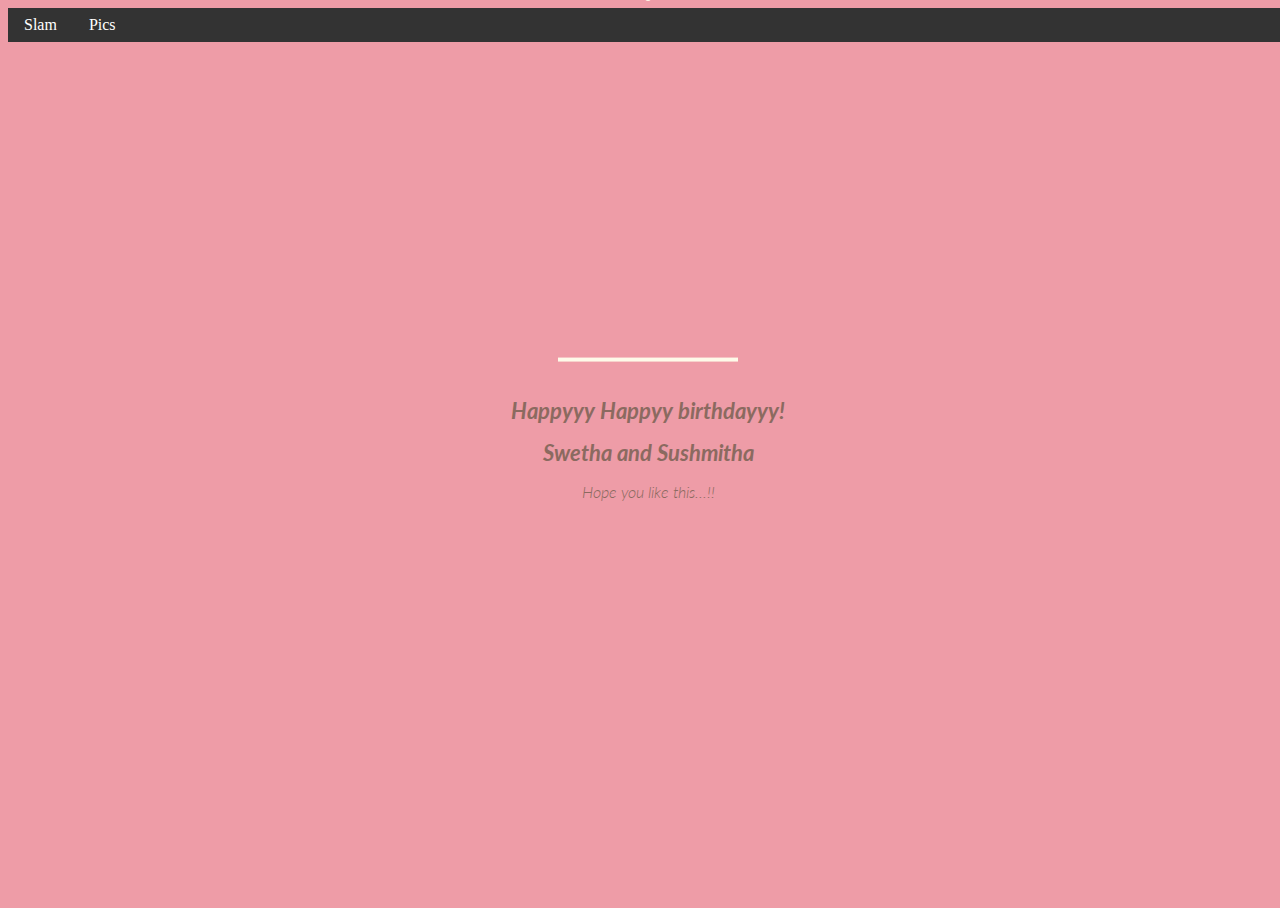
<file: index.html>
<!DOCTYPE html>
<html lang="en" dir="ltr">
  <head>
    <meta charset="utf-8">
    <title>front</title>
      <link rel="stylesheet" href="style1.css">
      <style>
      ul {
      list-style-type: none;
      margin: 0;
      padding: 0;
      overflow: hidden;
      background-color: #333;
      }

     li {
      float: left;
     }

     li a {
    display: block;
    color: white;
    text-align: center;
    padding:8px 16px;
    text-decoration: none;
    }

   li a:hover {
    background-color: #111;
   }
</style>
  </head>
  <body>
    <ul>
     <li><a href="index3.html" class="button">Slam</a></li>
     <li><a href="index2.html" class="button">Pics</a></li>
    </ul>
       <div class="velas">
        <div class="fuego"></div>
        <div class="fuego"></div>
        <div class="fuego"></div>
        <div class="fuego"></div>
        <div class="fuego"></div>
    </div>
    <svg id="cake" version="1.1" x="0px" y="0px" width="200px" height="500px" viewBox="0 0 200 500" enable-background="new 0 0 200 500" xml:space="preserve">
        <path fill="#a88679" d="M173.667-13.94c-49.298,0-102.782,0-147.334,0c-3.999,0-4-16.002,0-16.002
    		c44.697,0,96.586,0,147.334,0C177.667-29.942,177.668-13.94,173.667-13.94z">
            <animate id="bizcocho_3" attributeName="d" calcMode="spline" keySplines="0 0 1 1; 0 0 1 1" begin="relleno_2.end" dur="0.3s" fill="freeze" values="
                              M173.667-13.94c-49.298,0-102.782,0-147.334,0c-3.999,0-4-16.002,0-16.002
    		c44.697,0,96.586,0,147.334,0C177.667-29.942,177.668-13.94,173.667-13.94z
                              ;
                              M173.667,411.567c-47.995,12.408-102.955,12.561-147.334,0
    		c-3.848-1.089-0.189-16.089,3.661-15.002c44.836,12.66,90.519,12.753,139.427,0.07
    		C173.293,395.631,177.541,410.566,173.667,411.567z
                              ;
                              M173.667,427.569c-49.795,0-101.101,0-147.334,0c-3.999,0-4-16.002,0-16.002
    		c46.385,0,97.539,0,147.334,0C177.668,411.567,177.667,427.569,173.667,427.569z
                              " />
        </path>
        <path fill="#8b6a60" d="M100-178.521c1.858,0,3.364,1.506,3.364,3.363c0,0,0,33.17,0,44.227
    		c0,19.144,0,57.431,0,76.574c0,10.152,0,40.607,0,40.607c0,1.858-1.506,3.364-3.364,3.364l0,0c-1.858,0-3.364-1.506-3.364-3.364c0,0,0-30.455,0-40.607c0-19.144,0-57.432,0-76.575c0-11.057,0-44.226,0-44.226C96.636-177.015,98.142-178.521,100-178.521
    		L100-178.521z">
            <animate id="relleno_2" attributeName="d" calcMode="spline" keySplines="0 0 1 1; 0 0 1 1; 0 0 0.58 1" begin="bizcocho_2.end" dur="0.5s" fill="freeze" values="
                              M100-178.521c1.858,0,3.364,1.506,3.364,3.363c0,0,0,33.17,0,44.227
    		c0,19.144,0,57.431,0,76.574c0,10.152,0,40.607,0,40.607c0,1.858-1.506,3.364-3.364,3.364l0,0c-1.858,0-3.364-1.506-3.364-3.364c0,0,0-30.455,0-40.607c0-19.144,0-57.432,0-76.575c0-11.057,0-44.226,0-44.226C96.636-177.015,98.142-178.521,100-178.521
    		L100-178.521z
                              ;
                              M100,267.257c1.858,0,3.364,1.506,3.364,3.363c0,0,0,33.17,0,44.227
    		c0,19.143,0,57.43,0,76.574c0,10.151,0,40.606,0,40.606c0,1.858-1.506,3.364-3.364,3.364l0,0c-1.858,0-3.364-1.506-3.364-3.364
    		c0,0,0-30.455,0-40.606c0-19.145,0-57.432,0-76.576c0-11.057,0-44.225,0-44.225C96.636,268.763,98.142,267.257,100,267.257
    		L100,267.257z
                              ;
                              M93.928,405.433c-0.655,6.444-0.102,9.067,2.957,11.798c0,0,8.083,5.571,16.828,3.503
    		c18.629-4.406,43.813,6.194,50.792,7.791c14.75,3.375,9.162,6.867,9.162,6.867c-2.412,2.258-58.328,0-73.667,0l0,0
    		c-1.858,0-69.995,2.133-73.667,0c0,0-3.337-2.439,6.172-5.992c11.375-4.25,52.875,8.822,47.139-9.442
    		c-6.333-20.167,5.226-21.514,5.226-21.514c3.435-0.915,12.78-6.663,10.923-0.546L93.928,405.433z
                              ;
                              M102.242,427.569c5.348,0,14.079,0,17.462,0c0,0,17.026,0,27.504,0
    		c19.143,0,20.39-3.797,26.459,0c3,1.877,0,7.823,0,7.823c-2.412,2.258-58.328,0-73.667,0l0,0c-1.858,0-67.187,0-73.667,0
    		c0,0-4.125-4.983,0-7.823c5.201-3.58,16.085,0,23.725,0c8.841,0,20.762,0,20.762,0c3.686,0,8.597,0,19.511,0H102.242z
                              " />
        </path>
        <path fill="#a88679" d="M173.667-15.929c-46.512,0-105.486,0-147.334,0c-3.999,0-4-16.002,0-16.002
    		c43.566,0,97.96,0,147.334,0C177.667-31.931,177.666-15.929,173.667-15.929z">
            <animate id="bizcocho_2" attributeName="d" calcMode="spline" keySplines="0 0 1 1; 0 0 1 1; 0.25 0 0.58 1" begin="relleno_1.end" dur="0.5s" fill="freeze" values="
                              M173.667-15.929c-46.512,0-105.486,0-147.334,0c-3.999,0-4-16.002,0-16.002
    		c43.566,0,97.96,0,147.334,0C177.667-31.931,177.666-15.929,173.667-15.929z
                              ;
                              M173.434,445.393c-47.269,8.001-105.245,8.001-147.334,0c-3.929-0.747-0.692-16.543,3.243-15.824
    		c43.828,8.001,92.165,8.001,140.739,0C174.029,428.918,177.377,444.726,173.434,445.393z
                              ;
                              M173.667,449.514c-47.576-5.454-102.799-5.744-147.333,0c-3.966,0.512-3.938-15.297,0-16.002
    		c43.683-7.823,97.646-8.026,147.333,0C177.616,434.15,177.642,449.969,173.667,449.514z
                              ;
                              M173.667,451.394c-49.298,0-102.782,0-147.334,0c-3.999,0-4-16.002,0-16.002
    		c44.697,0,96.586,0,147.334,0C177.667,435.392,177.668,451.394,173.667,451.394z
                              " />
        </path>
        <path fill="#8b6a60" d="M101.368-73.685c0,12.164,0,15.18,0,28.519c0,22.702,0-13.661,0,8.304c0,14.48,0,18.233,0,30.512
    		c0,1.753-2.958,1.847-2.958,0c0-12.68,0-16.277,0-30.401c0-21.983,0,11.66,0-8.305c0-13.027,0-15.992,0-28.628
    		C98.411-75.883,101.368-75.592,101.368-73.685z">
            <animate id="relleno_1" attributeName="d" calcMode="spline" keySplines="0 0 1 1; 0 0 1 1; 0 0 0.6 1" begin="bizcocho_1.end" dur="0.5s" fill="freeze" values="
                              M101.368-73.685c0,12.164,0,15.18,0,28.519c0,22.702,0-13.661,0,8.304c0,14.48,0,18.233,0,30.512
    		c0,1.753-2.958,1.847-2.958,0c0-12.68,0-16.277,0-30.401c0-21.983,0,11.66,0-8.305c0-13.027,0-15.992,0-28.628
    		C98.411-75.883,101.368-75.592,101.368-73.685z
                              ;
                              M101.368,350.885c0,12.164,0,65.18,0,78.518c0,22.703,0-33.66,0-11.695c0,14.48,0,28.232,0,40.512
    		c0,1.753-2.958,1.847-2.958,0c0-12.68,0-26.277,0-40.402c0-21.982,0,31.66,0,11.695c0-13.027,0-65.992,0-78.627
    		C98.411,348.686,101.368,348.977,101.368,350.885z
                              ;
                              M128.38,447.567c37.626,6.312,39.303,13.658,26.833,12.833c-22.653-1.499-13.636-0.831-23.302-0.831
    		c-14.48,0-17.884,0-30.163,0c-2.087,0-2.068,0-3.915,0c-13.333,0-8.963,0-23.088,0c-11.668,0-14.062,5.995-27.532,1.164
    		c-12.629-4.529,38.667-3.167,46.833-17.333C100.077,432.94,105.546,443.736,128.38,447.567z
                              ;
                              M173.667,451.394c2.875,0,2.997,9.257,0,9.131c-22.662-0.956-32.09-0.956-41.756-0.956
    		c-14.48,0-17.884,0-30.163,0c-2.087,0-2.068,0-3.915,0c-13.333,0-8.963,0-23.088,0c-11.668,0-34.99-0.294-48.412,1.831
    		c-4.109,0.65-3.01-10.006,0-10.006C37.129,451.394,149.379,451.394,173.667,451.394z
                              " />
        </path>
        <path fill="#a88679" d="M173.667,21.571c-33.174,0-111.467,0-147.334,0c-4,0-4-16.002,0-16.002c39.836,0,105.982,0,147.334,0
    		C177.668,5.569,177.667,21.571,173.667,21.571z">
            <animate id="bizcocho_1" attributeName="d" calcMode="spline" keySplines="0 0 1 1; 0 0 1 1; 0 0 1 1; 0.25 0 1 1; 0 0 1 1; 0.25 0 0.6 1" begin="2s" dur="0.8s" fill="freeze" values="
                              M173.667,21.571c-33.174,0-111.467,0-147.334,0c-4,0-4-16.002,0-16.002c39.836,0,105.982,0,147.334,0
    		C177.668,5.569,177.667,21.571,173.667,21.571z
                              ;
                              M173.667,459.569c-33.197,16.002-110.782,16.002-147.334,0c-3.664-1.604,1.614-15.617,5.337-14.153
    		c40.702,16.002,94.289,16.104,136.505,0.103C171.917,444.1,177.271,457.832,173.667,459.569z
                              ;
                              M171.817,475.571c-39.361-3.001-105.438-2.571-143.556,0c-3.991,0.27-7.377-14.736-3.387-15.014
    		c41.553-2.888,104.421-3.121,150.51-0.233C179.378,460.574,175.806,475.875,171.817,475.571z
                              ;
                              M171.817,459.564c-38.8-12.188-104.504-13.762-143.556,0c-3.772,1.329-7.961-12.604-4.178-13.905
    		c40.864-14.064,105.114-15.52,151.918-0.973C179.822,445.874,175.634,460.762,171.817,459.564z
                              ;
                              M173.667,475.571c-46.376-5.005-105.924-4.003-147.334,0c-3.981,0.385-3.479-15.421,0.479-16.002
    		c43.087-6.327,97.705-7.083,146.855,0.438C177.621,460.613,177.644,476,173.667,475.571z
                              ;
                              M173.667,474.117c-46.376,1.866-105.638,2.01-147.334,0c-3.995-0.192-3.52-16.144,0.479-16.002
    		c43.794,1.55,96.341,1.541,145.723,0C176.532,457.99,177.663,473.956,173.667,474.117z
                              ;
                              M173.667,475.571c-46.512,0-105.486,0-147.334,0c-3.999,0-4-16.002,0-16.002c43.566,0,97.96,0,147.334,0
    		C177.667,459.569,177.666,475.571,173.667,475.571z
                              " />
        </path>
        <path fill="#fefae9" d="M104.812,113.216c0,3.119-2.164,5.67-4.812,5.67c-2.646,0-4.812-2.551-4.812-5.67c0-5.594,0-16.782,0-22.375
    	c0-5.143,0-15.427,0-20.568c0-7.333,0-21.998,0-29.33c0-5.523,0-16.569,0-22.092c0-3.295,0-9.885,0-13.181
    	C95.188,2.551,97.353,0,100,0c2.648,0,4.812,2.551,4.812,5.669c0,3.248,0,9.743,0,12.991c0,5.428,0,16.284,0,21.711
    	c0,7.618,0,22.854,0,30.472c0,4.952,0,14.854,0,19.807C104.812,96.292,104.812,107.576,104.812,113.216z">
            <animate id="crema" attributeName="d" calcMode="spline" keySplines="0 0 1 1; 0 0 1 1; 0 0 1 1; 0.25 0 1 1; 0 0 1 1; 0 0 0.58 1" begin="bizcocho_3.end" dur="2s" fill="freeze" values="
                              M104.812,113.216c0,3.119-2.164,5.67-4.812,5.67c-2.646,0-4.812-2.551-4.812-5.67c0-5.594,0-16.782,0-22.375
    	c0-5.143,0-15.427,0-20.568c0-7.333,0-21.998,0-29.33c0-5.523,0-16.569,0-22.092c0-3.295,0-9.885,0-13.181
    	C95.188,2.551,97.353,0,100,0c2.648,0,4.812,2.551,4.812,5.669c0,3.248,0,9.743,0,12.991c0,5.428,0,16.284,0,21.711
    	c0,7.618,0,22.854,0,30.472c0,4.952,0,14.854,0,19.807C104.812,96.292,104.812,107.576,104.812,113.216z
                              ;
                              M104.812,405.897c0,3.119-2.164,5.67-4.812,5.67c-2.646,0-4.812-2.551-4.812-5.67c0-5.594,0-16.782,0-22.376
    	c0-5.143,0-15.426,0-20.568c0-7.332,0-21.997,0-29.33c0-5.522,0-16.568,0-22.092c0-3.295,0-9.885,0-13.181
    	c0-3.118,2.165-5.669,4.812-5.669c2.648,0,4.812,2.551,4.812,5.669c0,3.247,0,9.743,0,12.991c0,5.428,0,16.283,0,21.711
    	c0,7.618,0,22.854,0,30.473c0,4.951,0,14.854,0,19.807C104.812,388.972,104.812,400.256,104.812,405.897z
                              ;
                              M111.873,411.567c-3.119,0-9.226,0-11.874,0c-2.646,0-7.748,0-10.867,0c-7.086,0-12.698,0-18.292,0
    	c-6.592,0-12.871,7.371-19.166,3.008c-10.043-6.961-7.776-10.169,2.991-17.745c12.61-8.873,27.713,1.994,25.919-7.531
    	c-2.589-13.742,11.008-14.513,11.365-17.789c0.441-4.051,4.235-11.107,8.051-8.175c3.113,2.393,1.007,8.008,0,13.159
    	c-1.871,9.569,8.058,2.113,9.494,14.155c2.592,21.732,21.184-0.675,29.309,7.976c5.216,5.553,18.413,5.552,15.426,12.942
    	c-3.131,7.745-15.825-4.369-23.8,2.903C126.261,418.271,118.301,411.567,111.873,411.567z
                              ;
                              M111.873,411.567c-3.119,0-9.226,0-11.874,0c-2.646,0-9.734,4.069-12.853,4.069
    	c-7.086,0-10.712-4.069-16.306-4.069c-6.592,0-12.12,6.013-19.166,3.008c-7.053-3.008-7.458,2.026-18.659,1.165
    	c-6.832-0.525-7.522-3.034-7.533-6.265c-0.037-10.336,22.073-2.452,36.613-2.628c10.234-0.124,19.856-1.439,37.905-2.102
    	c16.642-0.61,32.699,1.552,46.009,1.927c12.438,0.351,29.663-8.99,31.532,3.315c0.773,5.093-5.605,3.342-11.211,9.579
    	c-5.093,5.667-7.59-4.605-12.965-3.832c-8.269,1.189-14.962-8.537-22.937-1.265C126.261,418.271,118.301,411.567,111.873,411.567z
                              ;
                              M110.946,413.652c-2.904-1.137-8.405-2.748-12.446-0.97c-6.099,2.685-7.273,10.358-13.253,8.242
    	c-7.843-2.775-8.953-5.008-14.546-5.01c-24.653-0.011-4.849,26.507-18.264,26.507c-12.377,0,5.791-33.537-19.422-26.682
    	c-7.703,2.095-9.806-0.942-9.817-4.173c-0.037-10.336,24.357-4.544,38.897-4.72c10.234-0.124,19.856-1.439,37.905-2.102
    	c16.642-0.61,32.699,1.552,46.009,1.927c12.438,0.351,28.973-8.865,31.532,3.315c1.449,6.896,0.318,15.624-3.874,15.624
    	c-7.619,0-1.788-15.192-19.243-7.111c-7.581,3.51-15.963-9.738-26.669,1.066C120.644,426.744,118.381,416.561,110.946,413.652z
                              ;
                              M111.547,413.9c-2.969-0.956-8.775-0.949-13.167-0.5c-14.667,1.5-8.325,16.508-14.667,16.666
    	c-6.667,0.166-0.167-13.5-13.013-14.151c-30.471-1.545-5.572,46.651-18.987,46.651c-12.377,0,10.333-50.166-18.667-44.5
    	c-7.835,1.531-9.537-1.417-9.548-4.647c-0.037-10.336,23.675-5.177,38.215-5.353c10.234-0.124,20.618-1.671,38.667-2.333
    	c16.642-0.61,32.023,1.458,45.333,1.833c12.438,0.351,33.819-8.431,33.199,4.001c-0.532,10.666,0.414,26.166-5.245,25.833
    	c-7.606-0.447-2.954-31.5-19.243-18.899c-7.985,6.177-17.658-5.969-27.377,5.732C118.88,434.066,121.38,417.067,111.547,413.9z
                              ;
                              M111.547,415.233c-6.667-0.834-9.667,4.667-13.833,3.333c-19.649-6.291-8.158,22.176-14.5,22.334
    	c-6.667,0.166,2.833-18-13.333-22.167c-29.544-7.615-9.667,43.833-20.167,43.833c-10.333,0,8.004-55.006-16.833-39
    	c-7.5,4.833-9.508-3.78-9.299-7.004c0.799-12.329,23.592-7.153,38.132-7.329c10.234-0.124,20.238-1.505,38.287-2.167
    	c16.642-0.61,32.903,1.125,46.213,1.5c12.438,0.351,35.058-5.579,31.863,6.451c-5.532,20.833,1.25,28.216-4.409,27.883
    	c-7.606-0.447-6.058-37.895-20.62-23.333c-10.167,10.166-15.972-0.747-25,12C119.547,443.568,121.798,416.515,111.547,415.233z
                              " />
        </path>
        <rect x="10" y="475.571" fill="#fefae9" width="180" height="4" />
    </svg>
    <div class="text">
      <h1>Happyyy Happyy birthdayyy!</h1>
      <h1>Swetha and Sushmitha</h1>
      <p> Hope you like this...!!</p>
    </div>

  </body>
</html>
</file>
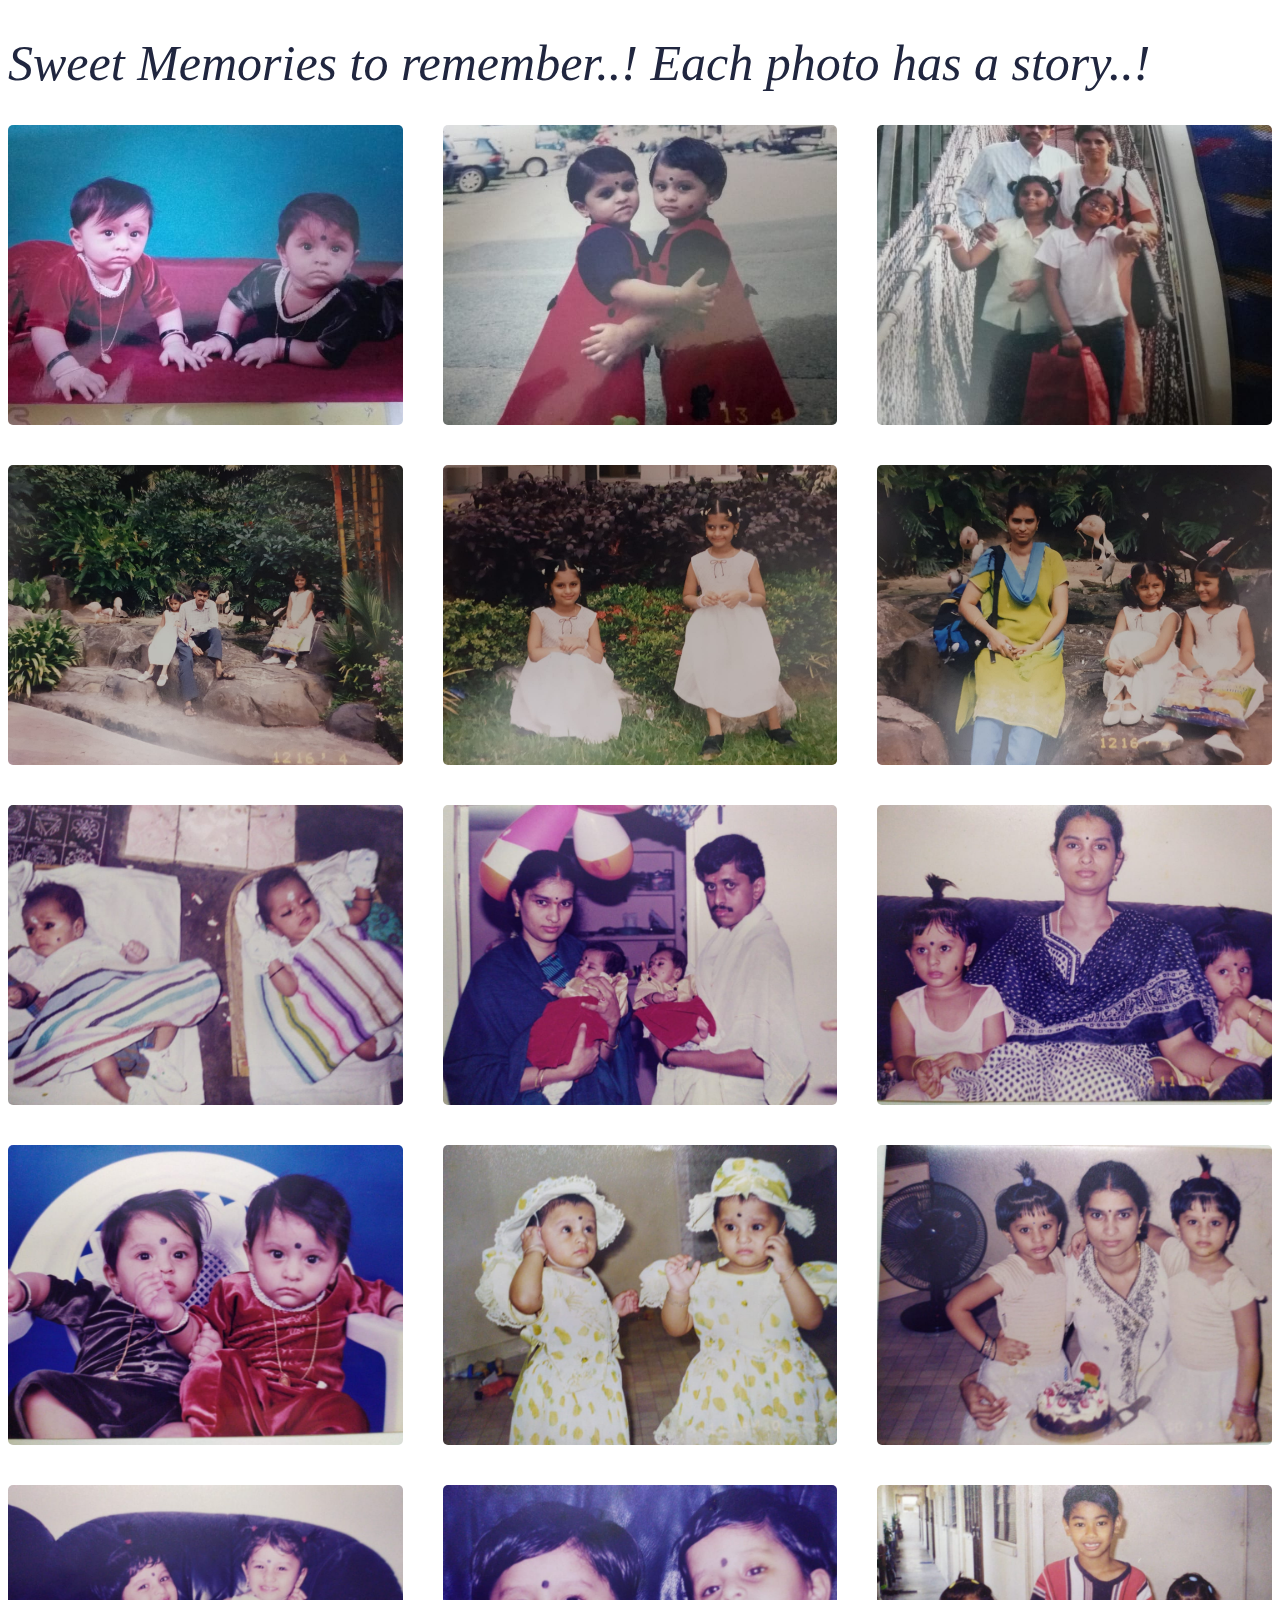
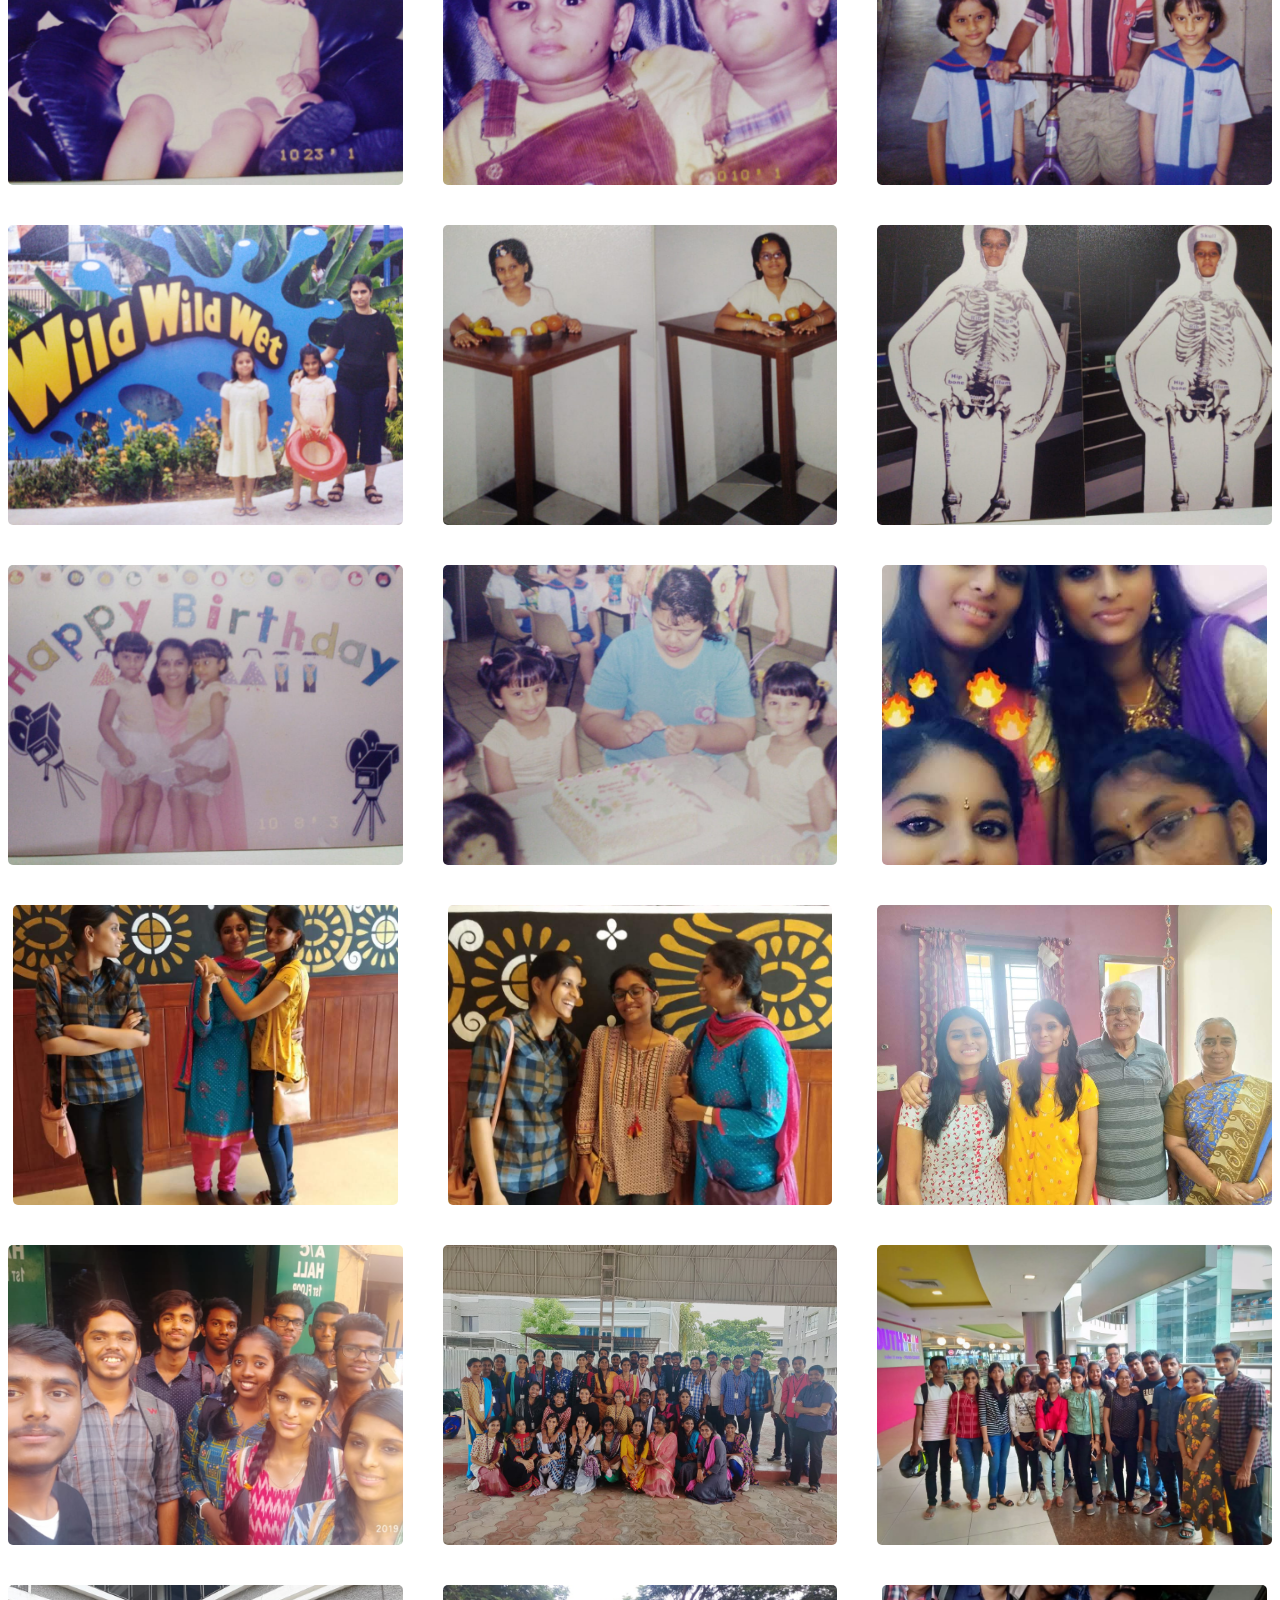
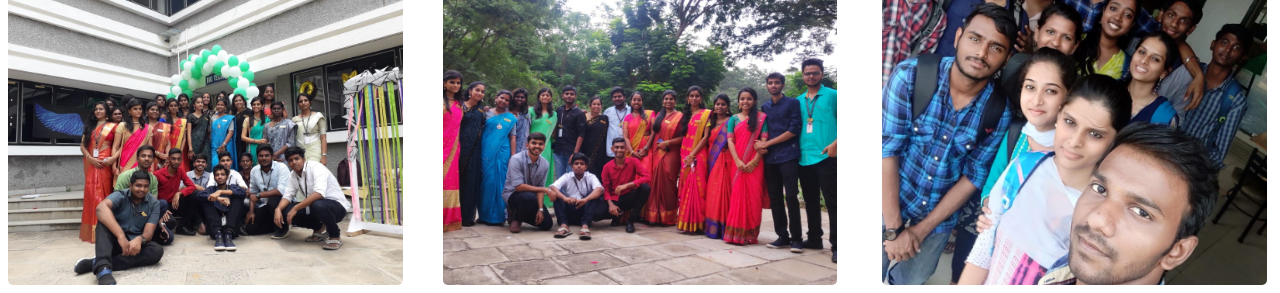
<file: index2.html>
<!DOCTYPE html>
<html lang="en" dir="ltr">
  <head>
    <meta charset="utf-8">
    <title>Pics</title>
    <link rel="stylesheet" href="styles2.css">
  </head>
  <body>
    <h1>Sweet Memories to remember..! Each photo has a story..!</h1>
    <section class="container">

        <div>
            <img src="1.jpeg" alt="" />
            <span class="description">1</span>
        </div>
        <div>
            <img src="4.jpeg" alt="">
            <span class="description">2</span>
        </div>
        <div>
            <img src="5.jpeg" alt="">
            <span class="description">3</span>
        </div>
        <div>
            <img src="7.jpeg" alt="">
            <span class="description">4</span>
        </div>
        <div>
            <img src="8.jpeg" alt="">
            <span class="description">5</span>
        </div>
        <div>
            <img src="11.jpeg" alt="">
            <span class="description">6</span>
        </div>

        <div>
            <img src="12.jpeg" alt="">
            <span class="description">7</span>
        </div>
        <div>
            <img src="13.jpeg" alt="">
            <span class="description">8</span>
        </div>
        <div>
            <img src="14.jpeg" alt="">
            <span class="description">9</span>
        </div>

        <div>
            <img src="15.jpeg" alt="">
            <span class="description">10</span>
        </div>
        <div>
            <img src="16.jpeg" alt="">
            <span class="description">11</span>
        </div>
        <div>
            <img src="19.jpeg" alt="">
            <span class="description">12</span>
        </div>
        <div>
            <img src="21.jpeg" alt="">
            <span class="description">13</span>
        </div>

        <div>
            <img src="22.jpeg" alt="">
            <span class="description">14</span>
        </div>
        <div>
            <img src="24.jpeg" alt="">
            <span class="description">15</span>
        </div>
        <div>
            <img src="31.jpeg" alt="">
            <span class="description">16</span>
        </div>

        <div>
            <img src="33.jpeg" alt="">
            <span class="description">17</span>
        </div>
        <div>
            <img src="34.jpeg" alt="">
            <span class="description">18</span>
        </div>
        <div>
            <img src="35.jpeg" alt="">
            <span class="description">19</span>
        </div>
        <div>
            <img src="36.jpeg" alt="">
            <span class="description">20</span>
        </div>
        <div>
            <img src="b1.jpg" alt="">
            <span class="description">21</span>
        </div>
        <div>
            <img src="b3.jpg" alt="">
            <span class="description">22</span>
        </div>
        <div>
            <img src="b4.jpg" alt="">
            <span class="description">23</span>
        </div>
        <div>
            <img src="b5.jpg" alt="">
            <span class="description">24</span>
        </div>
        <div>
            <img src="a1.jpeg" alt="">
            <span class="description">25</span>
        </div>
        <div>
            <img src="a2.jpeg" alt="">
            <span class="description">26</span>
        </div>
        <div>
            <img src="a3.jpeg" alt="">
            <span class="description">27</span>
        </div>
        <div>
            <img src="a4.jpeg" alt="">
            <span class="description">28</span>
        </div>
        <div>
            <img src="a5.jpeg" alt="">
            <span class="description">29</span>
        </div>
        <div>
            <img src="a6.jpeg" alt="">
            <span class="description">30</span>
        </div>
    </section>
  </body>
</html>
</file>
<file: style1.css>
@import url(https://fonts.googleapis.com/css?family=Lato:300italic);
html, body {
  width: 100%;
  height: 100%;
}
body {
  background: #ee9ca7;
}
#cake {
  display: block;
  position: relative;
  margin: -10em auto 0 auto;
}
/* ============================================== Candle
 */
.velas {
  background: #ffffff;
  border-radius: 10px;
  position: absolute;
  top: 228px;
  left: 50%;
  margin-left: -2.4px;
  margin-top: -8.33333333px;
  width: 5px;
  height: 35px;
  transform: translateY(-300px);
  backface-visibility: hidden;
  animation: in 500ms 6s ease-out forwards;
}
.velas:after, .velas:before {
  background: rgba(255, 0, 0, 0.4);
  content: "";
  position: absolute;
  width: 100%;
  height: 2.22222222px;
}
.velas:after {
  top: 25%;
  left: 0;
}
.velas:before {
  top: 45%;
  left: 0;
}
/* ============================================== Fire
 */
.fuego {
  border-radius: 100%;
  position: absolute;
  top: -20px;
  left: 50%;
  margin-left: -2.6px;
  width: 6.66666667px;
  height: 18px;
}
.fuego:nth-child(1) {
  animation: fuego 2s 6.5s infinite;
}
.fuego:nth-child(2) {
  animation: fuego 1.5s 6.5s infinite;
}
.fuego:nth-child(3) {
  animation: fuego 1s 6.5s infinite;
}
.fuego:nth-child(4) {
  animation: fuego 0.5s 6.5s infinite;
}
.fuego:nth-child(5) {
  animation: fuego 0.2s 6.5s infinite;
}
/* ============================================== Animation Fire
 */
@keyframes fuego {
  0%, 100% {
    background: rgba(254, 248, 97, 0.5);
    box-shadow: 0 0 40px 10px rgba(248, 233, 209, 0.2);
    transform: translateY(0) scale(1);
  }
  50% {
    background: rgba(255, 50, 0, 0.1);
    box-shadow: 0 0 40px 20px rgba(248, 233, 209, 0.2);
    transform: translateY(-20px) scale(0);
  }
}
@keyframes in {
  to {
    transform: translateY(0);
  }
}
.text {
  color: #8b6a60;
  font-family: 'Lato', sans-serif;
  font-weight: 300;
  font-style: italic;
  text-align: center;
}
.text h1 {
  font-size: 1.4em;
}
</file>
<file: styles2.css>
html,
body {
  background-color:light green;
}
h1 {
  color: blue;
  font-style: italic;
}

ul {
  list-style: none;
  margin: 0px;
  display: flex;
  justify-content: center;
  margin-bottom: 10px;
}
a {
  text-decoration: none;
  display: block;
  padding: 1em;
  color: #c8882d;
  font-size: 18px;
  font-family: Lora;
}

a:hover {
  border-bottom: 1px #20263f solid;
}


/* Title Format */
h1 {
  color: #20263f;
  font-family:italic;
  font-weight: 400;
  font-size: 50px;
  display: block;
}
.title {
  text-align: left;
  justify-content: left;
  width: 100%;
  height: 75px;
  margin-bottom: 30px;
  animation-name: titleIn;
  animation-duration: 2s;
  animation-timing-function: ease-in-out;
}

/* Grid Format */
/*Formats the text inside the image*/
.container > div {
  display: flex;
  justify-content: center;
  align-items: center;
  font-size: 2em;
  color: #20263f;
}
.container > div > img {
  width: 100%;
  height: 100%;
  object-fit: cover;
}
.container {
  display: grid;
  grid-gap: 40px;
  grid-template-columns: repeat(auto-fit, minmax(300px, 1fr));
  grid-auto-rows: 300px;
}

img {
  border-radius: 10px;
  padding: 5px;
}
.description {
  display: none;
  position: absolute;
}

.container > div:hover {
  transform: scale(1.1);
}
.container > div:hover .description {
  display: block;
  text-align: center;
}

.container > div:hover img {
  opacity: 0.7;
}
</file>
